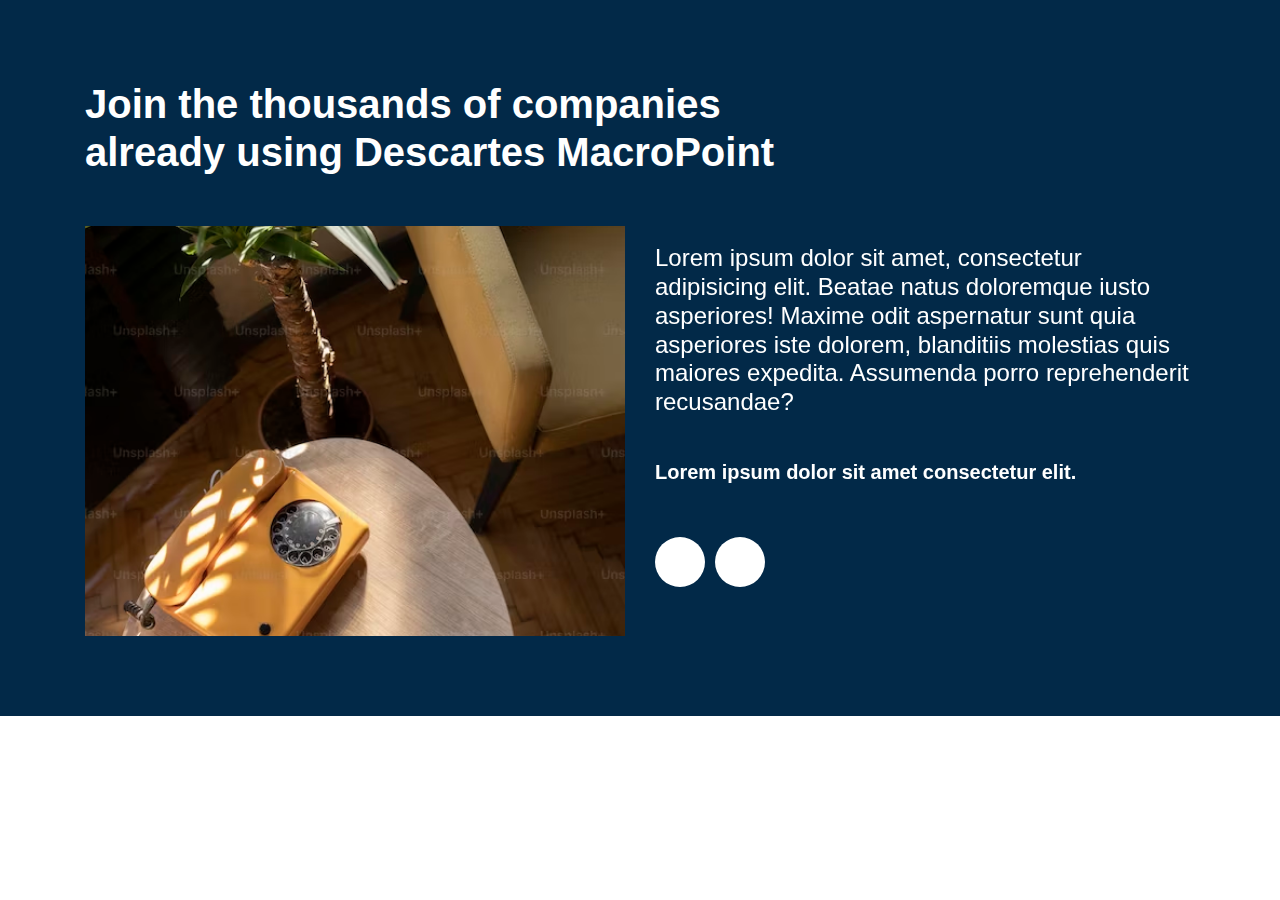
<file: Day 07/Section 01/index.html>
<!DOCTYPE html>
<html lang="en">
<head>
    <meta charset="UTF-8">
    <meta name="viewport" content="width=device-width, initial-scale=1.0">
    <title>PSD TO HTML</title>

    <!-- bootstrap -->
    <link rel="stylesheet" href="css/bootstrap.min.css">

    <!-- Fontawesome -->
    <link rel="stylesheet" href="https://cdnjs.cloudflare.com/ajax/libs/font-awesome/6.5.1/css/all.min.css" integrity="sha512-DTOQO9RWCH3ppGqcWaEA1BIZOC6xxalwEsw9c2QQeAIftl+Vegovlnee1c9QX4TctnWMn13TZye+giMm8e2LwA==" crossorigin="anonymous" referrerpolicy="no-referrer" />
    <!-- carousel -->
    <link rel="stylesheet" href="css/owl.carousel.min.css">
    <!-- style -->
    <link rel="stylesheet" href="css/style.css">
    <!-- responsive -->
    <link rel="stylesheet" href="css/responsive.css">
</head>
<body>
    <div class="section-padding section-bg">
        <div class="container">
            <div class="row items-center">
                <div class="col-md-12">
                    <div class="our-work">
                        <h2>Join the thousands of companies <br/>
                        already using Descartes MacroPoint</h2>
                    </div>
                </div>
            </div>

            <div class="row align-items-center mt-50">
                <div class="col-md-6">
                    <div class="bg-img bg-1"></div>
                </div>
                <div class="col-md-6 slider owl-carousel">
                    <div class="slider-content ">
                        <h4>Lorem ipsum dolor sit amet, consectetur adipisicing elit. Beatae natus doloremque iusto asperiores! Maxime odit aspernatur sunt quia asperiores iste dolorem, blanditiis molestias quis maiores expedita. Assumenda porro reprehenderit recusandae?</h4>

                        <p class="subtitle pt-40 pb-50">Lorem ipsum dolor sit amet consectetur elit.</p>
                    </div>

                    <div class="slider-content ">
                        <h4>Lorem ipsum dolor sit amet, consectetur adipisicing elit. Beatae natus doloremque iusto asperiores! Maxime odit aspernatur sunt quia asperiores iste dolorem, blanditiis molestias quis maiores expedita. Assumenda porro reprehenderit recusandae?</h4>

                        <p class="subtitle pt-40 pb-50">Lorem ipsum dolor sit amet consectetur elit.</p>
                    </div>

                    <div class="slider-content ">
                        <h4>Lorem ipsum dolor sit amet, consectetur adipisicing elit. Beatae natus doloremque iusto asperiores! Maxime odit aspernatur sunt quia asperiores iste dolorem, blanditiis molestias quis maiores expedita. Assumenda porro reprehenderit recusandae?</h4>

                        <p class="subtitle pt-40 pb-50">Lorem ipsum dolor sit amet consectetur elit.</p>
                    </div>

                    <div class="slider-content ">
                        <h4>Lorem ipsum dolor sit amet, consectetur adipisicing elit. Beatae natus doloremque iusto asperiores! Maxime odit aspernatur sunt quia asperiores iste dolorem, blanditiis molestias quis maiores expedita. Assumenda porro reprehenderit recusandae?</h4>

                        <p class="subtitle pt-40 pb-50">Lorem ipsum dolor sit amet consectetur elit.</p>
                    </div>

                    
                </div>
            </div>
        </div>
    </div>
    


    <script src="js/jquery.min.js"></script>
    <script src="js/bootstrap.min.js"></script>
    <script src="js/owl.carousel.min.js"></script>
    <script src="js/main.js"></script>
</body>
</html>
</file>
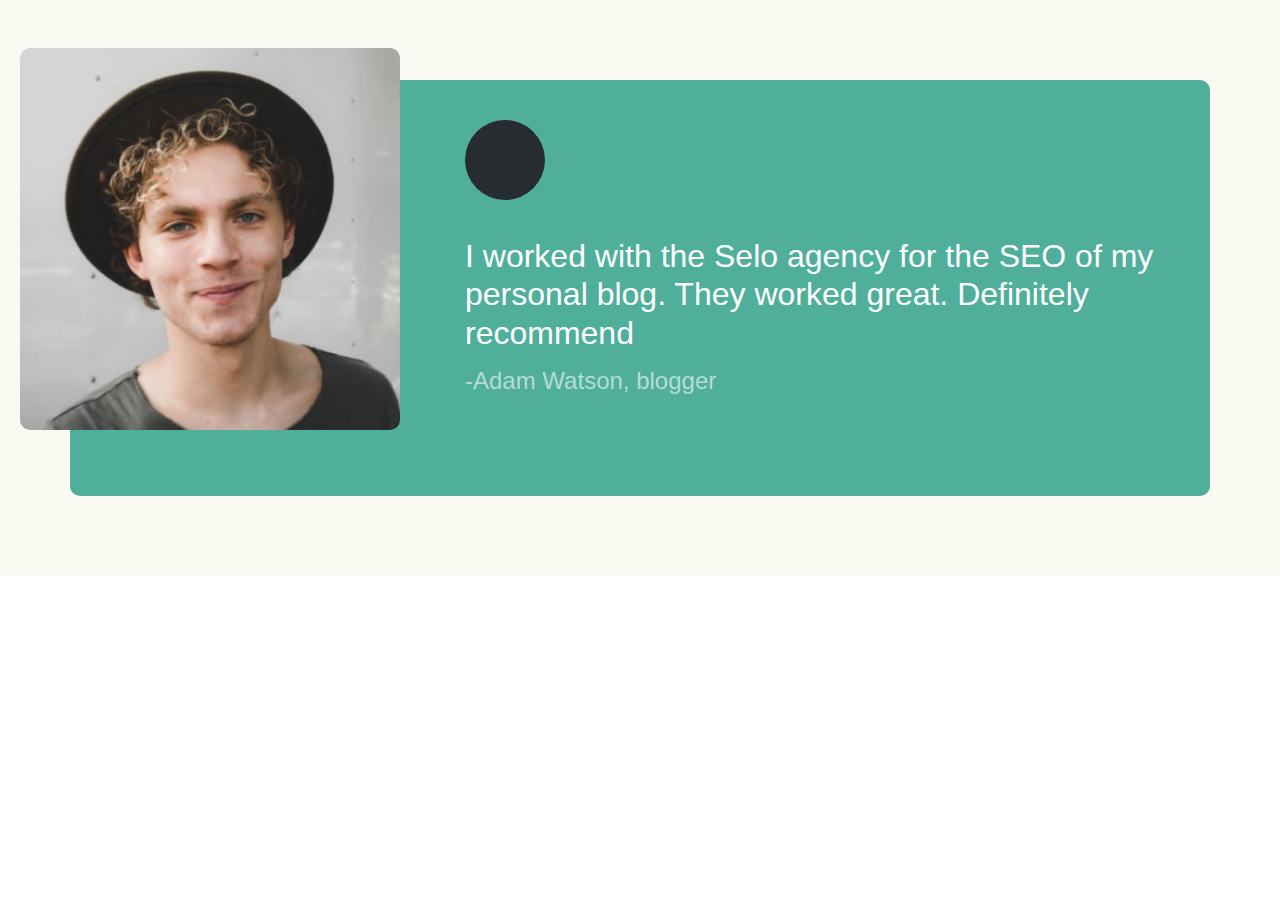
<file: Day 07/Section 02/index.html>
<!DOCTYPE html>
<html lang="en">
<head>
    <meta charset="UTF-8">
    <meta name="viewport" content="width=device-width, initial-scale=1.0">
    <title>PSD TO HTML</title>

    <!-- bootstrap -->
    <link rel="stylesheet" href="css/bootstrap.min.css">

    <!-- Fontawesome -->
    <link rel="stylesheet" href="https://cdnjs.cloudflare.com/ajax/libs/font-awesome/6.5.1/css/all.min.css" integrity="sha512-DTOQO9RWCH3ppGqcWaEA1BIZOC6xxalwEsw9c2QQeAIftl+Vegovlnee1c9QX4TctnWMn13TZye+giMm8e2LwA==" crossorigin="anonymous" referrerpolicy="no-referrer" />
    <!-- carousel -->
    <link rel="stylesheet" href="css/owl.carousel.min.css">
    <!-- style -->
    <link rel="stylesheet" href="css/style.css">
    <!-- responsive -->
    <link rel="stylesheet" href="css/responsive.css">
</head>
<body>

    <div class="section-padding section-bg">
        <div class="container">
            <div class="row testimonial-bg align-items-center pt-50 pb-100">
                <div class="col-md-4">
                    <div class="client-img">
                       <img src="img/client1.jpg" alt="">
                    </div>
                </div>
                <div class="col-md-8">
                    <div class="client-text">
                        <div class="icon">
                            <i class="fa-solid fa-quote-right"></i>
                        </div>

                        <h2>I worked with the Selo agency for the SEO of
                        my personal blog. They worked great.
                        Definitely recommend</h2>

                        <div class="cname">
                            <h4>-Adam Watson, blogger</h4>
                        </div>
                    </div>
                </div>
            </div>
        </div>
    </div>

    


    <script src="js/jquery.min.js"></script>
    <script src="js/bootstrap.min.js"></script>
    <script src="js/owl.carousel.min.js"></script>
    <script src="js/main.js"></script>
</body>
</html>
</file>
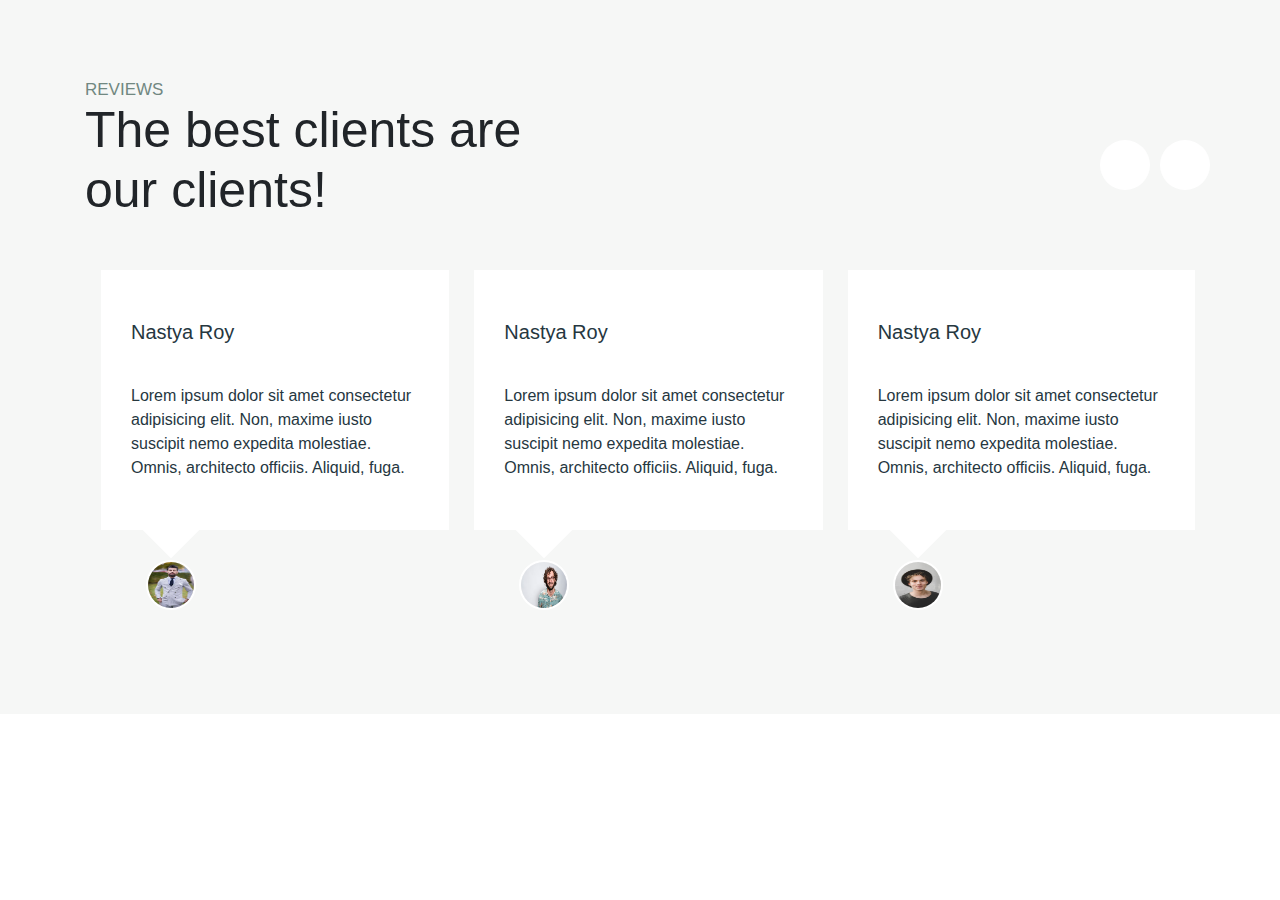
<file: Day 09/Section 01/index.html>
<!DOCTYPE html>
<html lang="en">
<head>
    <meta charset="UTF-8">
    <meta name="viewport" content="width=device-width, initial-scale=1.0">
    <title>PSD TO HTML</title>

    <!-- bootstrap -->
    <link rel="stylesheet" href="css/bootstrap.min.css">

    <!-- Fontawesome -->
    <link rel="stylesheet" href="https://cdnjs.cloudflare.com/ajax/libs/font-awesome/6.5.1/css/all.min.css" integrity="sha512-DTOQO9RWCH3ppGqcWaEA1BIZOC6xxalwEsw9c2QQeAIftl+Vegovlnee1c9QX4TctnWMn13TZye+giMm8e2LwA==" crossorigin="anonymous" referrerpolicy="no-referrer" />
    <!-- carousel -->
    <link rel="stylesheet" href="css/owl.carousel.min.css">
    <!-- style -->
    <link rel="stylesheet" href="css/style.css">
    <!-- responsive -->
    <link rel="stylesheet" href="css/responsive.css">
</head>
<body>
    <div class="section-padding section-bg">
        <div class="container">
            <div class="row">
                <div class="col-md-12">
                    <div class="slider-heading">
                        <h4>Reviews</h4>
                        <h2>The best clients are <br/>
                        our clients!</h2>
                    </div>
                </div>
            </div>

            <div class="row align-items-center mt-50">

                <div class="col-md-12 slider owl-carousel">
                    <div class="single-slder">
                        <div class="slider-content">
                            <div class="client-title d-flex justify-content-between align-items-center">
                                <h2>Nastya Roy</h2>
                                <div class="star">
                                    <i class="fa-solid fa-star"></i>
                                    <i class="fa-solid fa-star"></i>
                                    <i class="fa-solid fa-star"></i>
                                    <i class="fa-solid fa-star"></i>
                                    <i class="fa-regular fa-star"></i>
                                </div>
                            </div>
                            <div class="content">
                                <p>Lorem ipsum dolor sit amet consectetur adipisicing elit. Non, maxime iusto suscipit nemo expedita molestiae. Omnis, architecto officiis. Aliquid, fuga.</p>

                                <span class="triangle"></span>
                            </div>
                        </div>
                            <div class="clien-img">
                            <img src="img/man-2.jpg" alt="">
                        </div>
                    </div>

                    <div class="single-slder">
                        <div class="slider-content">
                            <div class="client-title d-flex justify-content-between align-items-center">
                                <h2>Nastya Roy</h2>
                                <div class="star">
                                    <i class="fa-solid fa-star"></i>
                                    <i class="fa-solid fa-star"></i>
                                    <i class="fa-solid fa-star"></i>
                                    <i class="fa-solid fa-star"></i>
                                    <i class="fa-regular fa-star"></i>
                                </div>
                            </div>
                            <div class="content">
                                <p>Lorem ipsum dolor sit amet consectetur adipisicing elit. Non, maxime iusto suscipit nemo expedita molestiae. Omnis, architecto officiis. Aliquid, fuga.</p>
                            </div>
                        </div>
                            <div class="clien-img">
                            <img src="img/man-1.jpg" alt="">
                        </div>
                    </div>

                    <div class="single-slder">
                        <div class="slider-content">
                            <div class="client-title d-flex justify-content-between align-items-center">
                                <h2>Nastya Roy</h2>
                                <div class="star">
                                    <i class="fa-solid fa-star"></i>
                                    <i class="fa-solid fa-star"></i>
                                    <i class="fa-solid fa-star"></i>
                                    <i class="fa-solid fa-star"></i>
                                    <i class="fa-regular fa-star"></i>
                                </div>
                            </div>
                            <div class="content">
                                <p>Lorem ipsum dolor sit amet consectetur adipisicing elit. Non, maxime iusto suscipit nemo expedita molestiae. Omnis, architecto officiis. Aliquid, fuga.</p>
                            </div>
                        </div>
                            <div class="clien-img">
                            <img src="img/man-3.jpg" alt="">
                        </div>
                    </div>

                    <div class="single-slder">
                        <div class="slider-content">
                            <div class="client-title d-flex justify-content-between align-items-center">
                                <h2>Nastya Roy</h2>
                                <div class="star">
                                    <i class="fa-solid fa-star"></i>
                                    <i class="fa-solid fa-star"></i>
                                    <i class="fa-solid fa-star"></i>
                                    <i class="fa-solid fa-star"></i>
                                    <i class="fa-regular fa-star"></i>
                                </div>
                            </div>
                            <div class="content">
                                <p>Lorem ipsum dolor sit amet consectetur adipisicing elit. Non, maxime iusto suscipit nemo expedita molestiae. Omnis, architecto officiis. Aliquid, fuga.</p>

                                <span class="triangle"></span>
                            </div>
                        </div>
                            <div class="clien-img">
                            <img src="img/man-4.jpg" alt="">
                        </div>
                    </div>
                   


                    
                </div>
            </div>
        </div>
    </div>
    


    <script src="js/jquery.min.js"></script>
    <script src="js/bootstrap.min.js"></script>
    <script src="js/owl.carousel.min.js"></script>
    <script src="js/main.js"></script>
</body>
</html>
</file>
<file: Day 07/Section 01/css/style.css>
*{
    margin: 0;
    padding: 0;
}

img{
    width: 100%;
}
a{
    text-decoration: none;
}
a:hover{
    text-decoration: none;
}
p{
    margin: 0;
}

h1,
h2,
h3,
h4,
h5,
h6{
    margin: 0;
}

body{
    font-family: 'Poppins', sans-serif;
}

.mt-50{
    margin-top: 50px;
}

.section-padding {
    padding: 80px 0;
}

.pt-40{
    padding-top: 40px;
}
.pb-50{
    padding-bottom: 50px;
}
.section-bg{
    background: #022948;
}
.bg-1{background-image: url(../img/bg-1.jpg);}

.bg-img.bg-1 {
    height: 410px;
    width: 100%;
    background-size: cover;
    background-position: center;
    background-repeat: no-repeat;
    background-color: #ddd;
}

.slider .owl-nav button {
    display: inline-block;
    width: 50px;
    height: 50px;
    background: #FFFFFF !important;
    text-align: center;
    line-height: 50px;
    font-size: 20px !important;
    margin-left: 10px;
    border-radius: 50%;
}
.slider .owl-nav button{
    outline: none;
}
.subtitle{
    font-size: 20px;
    font-weight: 600;
}
.slider .owl-nav .owl-prev{
    margin-left: 0;
    color: #E6E8E9;
}
.our-work {color: #fff;}

.slider-content {
    color: #fff;
}
.our-work h2 {
    font-size: 40px;
    font-weight: 700;
}
</file>
<file: Day 07/Section 01/css/responsive.css>
@media screen and (max-width:425px) and (min-width:320px){
  .our-work h2 {
    font-size: 22px;
}

.slider-content h4 {
    font-size: 16px;
    line-height: 25px;
}

p.subtitle.pt-40.pb-50 {
    font-size: 16px;
}
}

@media screen and (min-width:320px) and (max-width:375px){
  .subtitle{
    font-size: 20px;
    font-weight: 600;
}

.our-work h2 {
    font-size: 16px;
    line-height: 25px;
}

.slider-content h4 {
    font-size: 14px;
    line-height: 20px;
}

p.subtitle.pt-40.pb-50 {
    padding-top: 20px;
    padding-bottom: 15px;
    font-size: 12px;
}

.slider-content {
    margin-top: 50px;
}

.slider .owl-nav {
    text-align: center;
}
}

@media screen and (min-width:768px) and (max-width:991px){
  .slider-content h4 {
    font-size: 18px;
    line-height: 25px;
  }
  
  p.subtitle.pt-40.pb-50 {
    font-size: 15px;
    padding-top: 15px;
    padding-bottom: 20px;
  }
  
  .our-work h2 {
    font-size: 30px;
  }
}
</file>
<file: Day 07/Section 02/css/style.css>
*{
    margin: 0;
    padding: 0;
}

img{
    width: 100%;
}
a{
    text-decoration: none;
}
a:hover{
    text-decoration: none;
}
p{
    margin: 0;
}

h1,
h2,
h3,
h4,
h5,
h6{
    margin: 0;
}

body{
    font-family: 'Poppins', sans-serif;
}

.mt-50{
    margin-top: 50px;
}

.section-padding {
    padding: 80px 0;
}

.pt-50{
    padding-top: 40px;
}
.pb-100{
    padding-bottom: 100px;
}

.client-text {
    position: relative;
}
.cname h4 {
    color: #B6DCD4;
    padding-top: 15px;
}
.client-img img {
    position: absolute;
    bottom: -172px;
    left: -50px;
    border-radius: 10px;
}


.section-bg{
    background: #F9F9F1;
}


.testimonial-bg{
  background: #4FAF9B;  
  border-radius: 10px;
  position: relative;
  z-index: 1;
}

.icon {
    display: inline-block;
    background: #262C2F;
    color: #fff;
    padding: 15px;
    border-radius: 50%;
    height: 80px;
    width: 80px;
    text-align: center;
}

.icon i {
    font-size: 30px;
    text-align:  center;
    margin-top: 10px;
}

.client-text h2 {
    color: #fff;
    font-size: 32px;
    padding-top: 30px;
}
</file>
<file: Day 07/Section 02/css/responsive.css>
@media screen and (max-width:425px) and (min-width:320px){
  .client-text {
    padding-top: 320px;
}

.client-img img {
    left: 0;
    top: -120px;
}

.client-text h2 {
    font-size: 22px;
}
}

@media screen and (min-width:320px) and (max-width:375px){
  .client-text {
    padding-top: 320px;
}

.client-img img {
    left: 0;
}

.client-text h2 {
    font-size: 22px;
}
}

@media screen and (min-width:768px) and (max-width:991px){
 
}
</file>
<file: Day 09/Section 01/css/style.css>
*{
    margin: 0;
    padding: 0;
}

img{
    width: 100%;
}
a{
    text-decoration: none;
}
a:hover{
    text-decoration: none;
}
p{
    margin: 0;
}

h1,
h2,
h3,
h4,
h5,
h6{
    margin: 0;
}

body{
    font-family: 'Poppins', sans-serif;
}

.mt-50{
    margin-top: 50px;
}

.section-padding {
    padding: 80px 0;
}

.pt-40{
    padding-top: 40px;
}
.pb-50{
    padding-bottom: 50px;
}
.section-bg{
    background: #F6F7F6;
}

.slider .owl-nav {
    position: absolute;
    right: 0;
    top: -130px;
    transition: .3s;
}

.slider .owl-nav button {
    display: inline-block;
    width: 50px;
    height: 50px;
    background: #FFFFFF !important;
    text-align: center;
    line-height: 50px;
    font-size: 20px !important;
    margin-left: 10px;
    border-radius: 50%;
}
.slider .owl-nav button{
    outline: none;
}
.slider .owl-nav .owl-prev:hover {
     background: #FFE074 !important;
}
.slider .owl-nav .owl-next:hover {
    background: #FFE074 !important;
}
.slider .owl-nav .owl-prev{
    margin-left: 0;
    color: #E6E8E9;
}
.our-work {color: #fff;}

.slider-content {
    color: #26373F;
}
.clien-img img {
    height: 50px;
    width:  50px !important;
    display: inline-block;
    width: 30px;
    border: 2px solid #fff;
    border-radius: 50%;
}

.slider-content {
    padding: 50px 30px;
    background: #fff;
    margin-left: 15px;
}

.client-title h2 {
    font-size: 20px;
}

.content {
    padding-top: 40px;
}

.slider-heading h4 {
    text-transform: uppercase;
    font-size: 17px;
    color: #718881;
}

.slider-heading h2 {
    font-size: 50px;
}

.slider-content {
    position: relative;
}

.slider-content:after {
    position: absolute;
    content: "";
    left: 50px;
    bottom: -20px;
    height: 40px;
    width: 40px;
    background: #fff;
    transform: rotate(45deg);
    z-index: -1;
}

.clien-img {
    margin-left: 60px;
    margin-top: 30px;
}
</file>
<file: Day 09/Section 01/css/responsive.css>
@media screen and (max-width:425px) and (min-width:320px){
  .our-work h2 {
    font-size: 22px;
}

.slider-content h4 {
    font-size: 16px;
    line-height: 25px;
}

p.subtitle.pt-40.pb-50 {
    font-size: 16px;
}
}

@media screen and (min-width:320px) and (max-width:375px){
  .subtitle{
    font-size: 20px;
    font-weight: 600;
}

.our-work h2 {
    font-size: 16px;
    line-height: 25px;
}

.slider-content h4 {
    font-size: 14px;
    line-height: 20px;
}

p.subtitle.pt-40.pb-50 {
    padding-top: 20px;
    padding-bottom: 15px;
    font-size: 12px;
}

.slider-content {
    margin-top: 50px;
}

.slider .owl-nav {
    text-align: center;
}
}

@media screen and (min-width:768px) and (max-width:991px){
  .slider-content h4 {
    font-size: 18px;
    line-height: 25px;
  }
  
  p.subtitle.pt-40.pb-50 {
    font-size: 15px;
    padding-top: 15px;
    padding-bottom: 20px;
  }
  
  .our-work h2 {
    font-size: 30px;
  }
}
</file>
